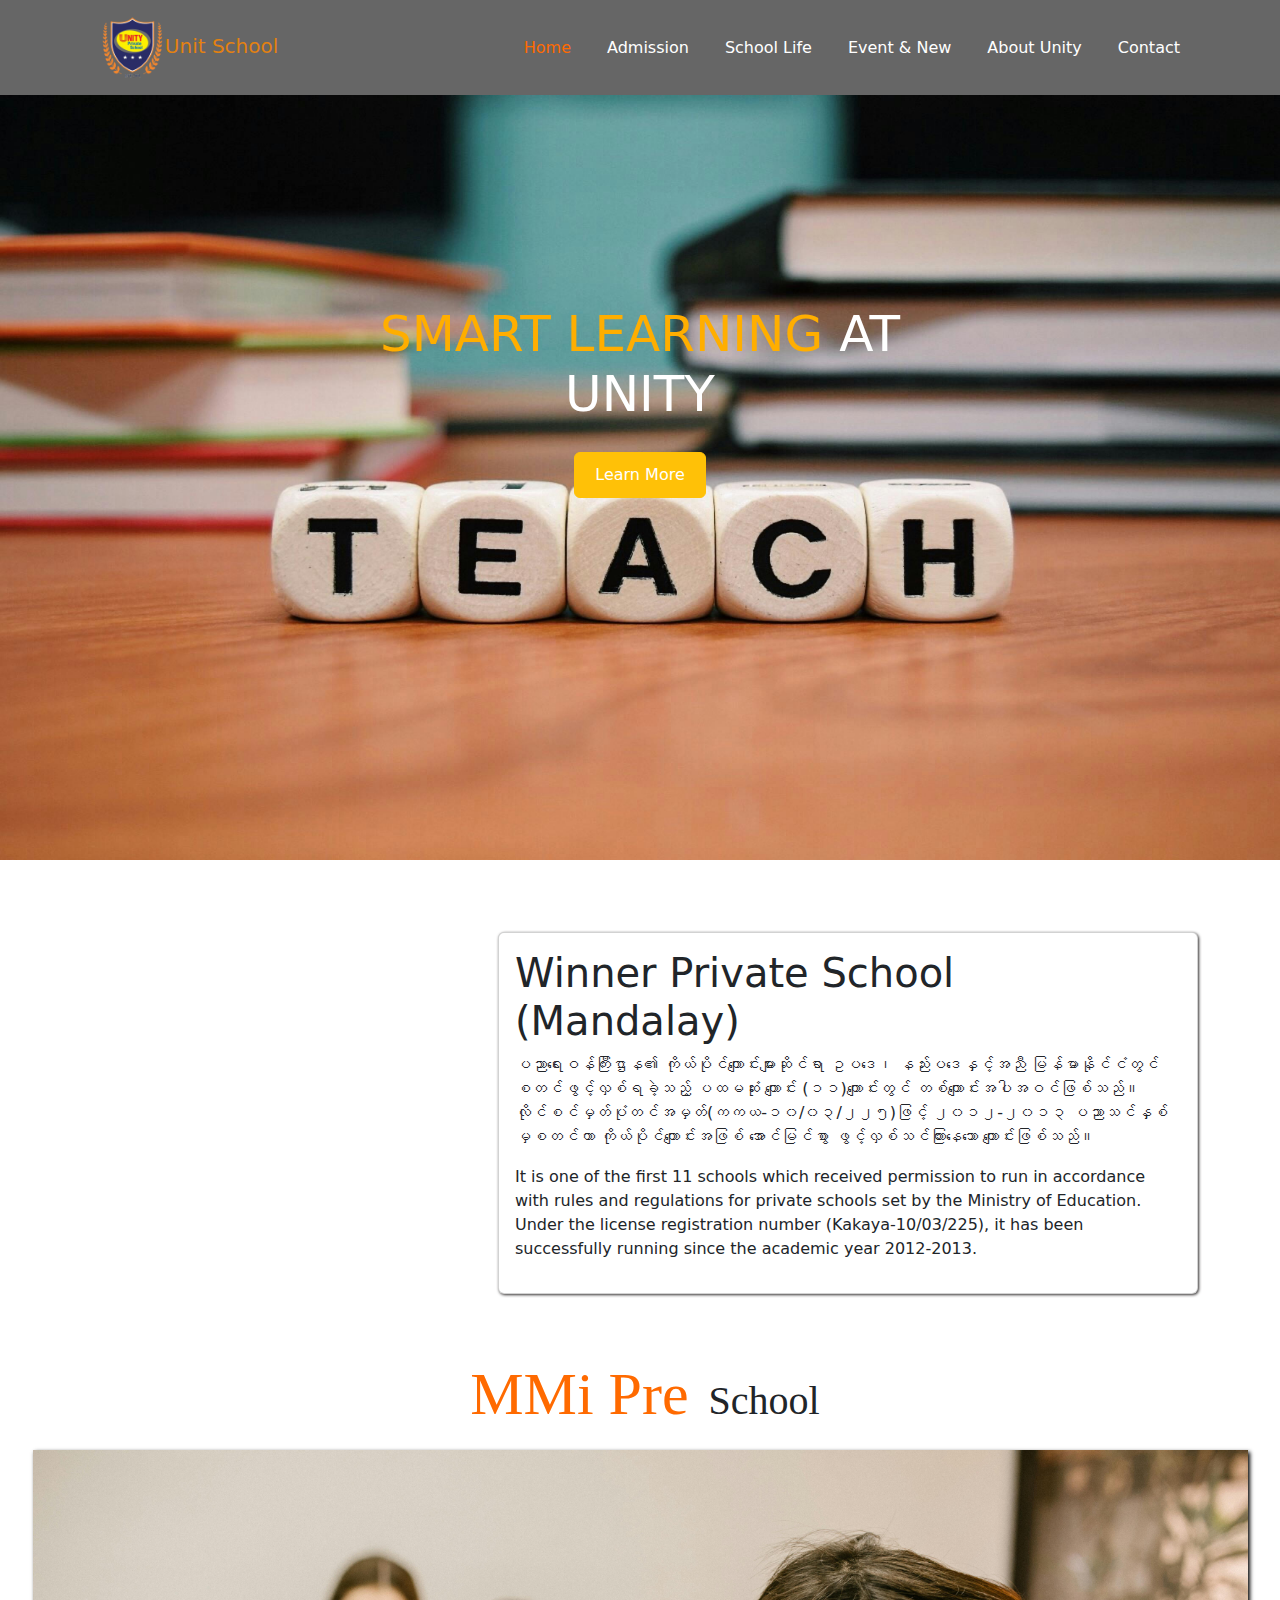
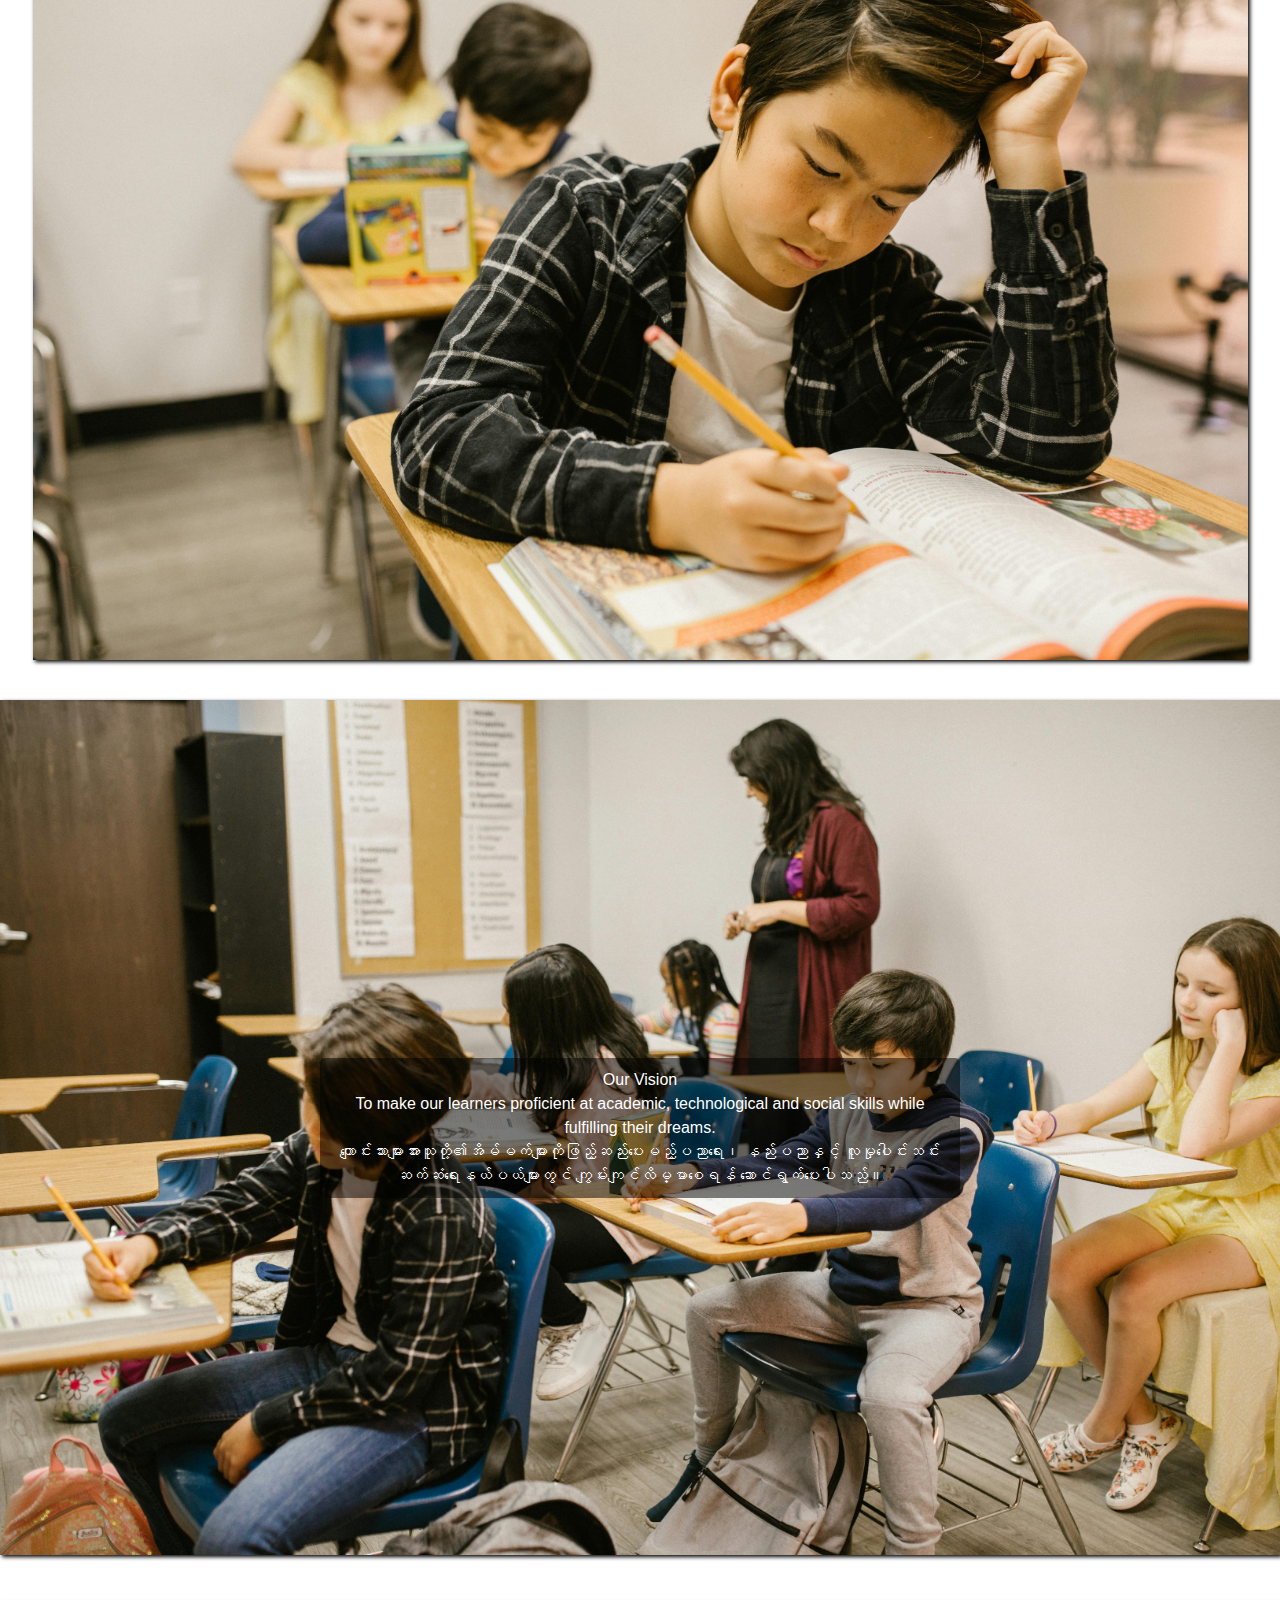
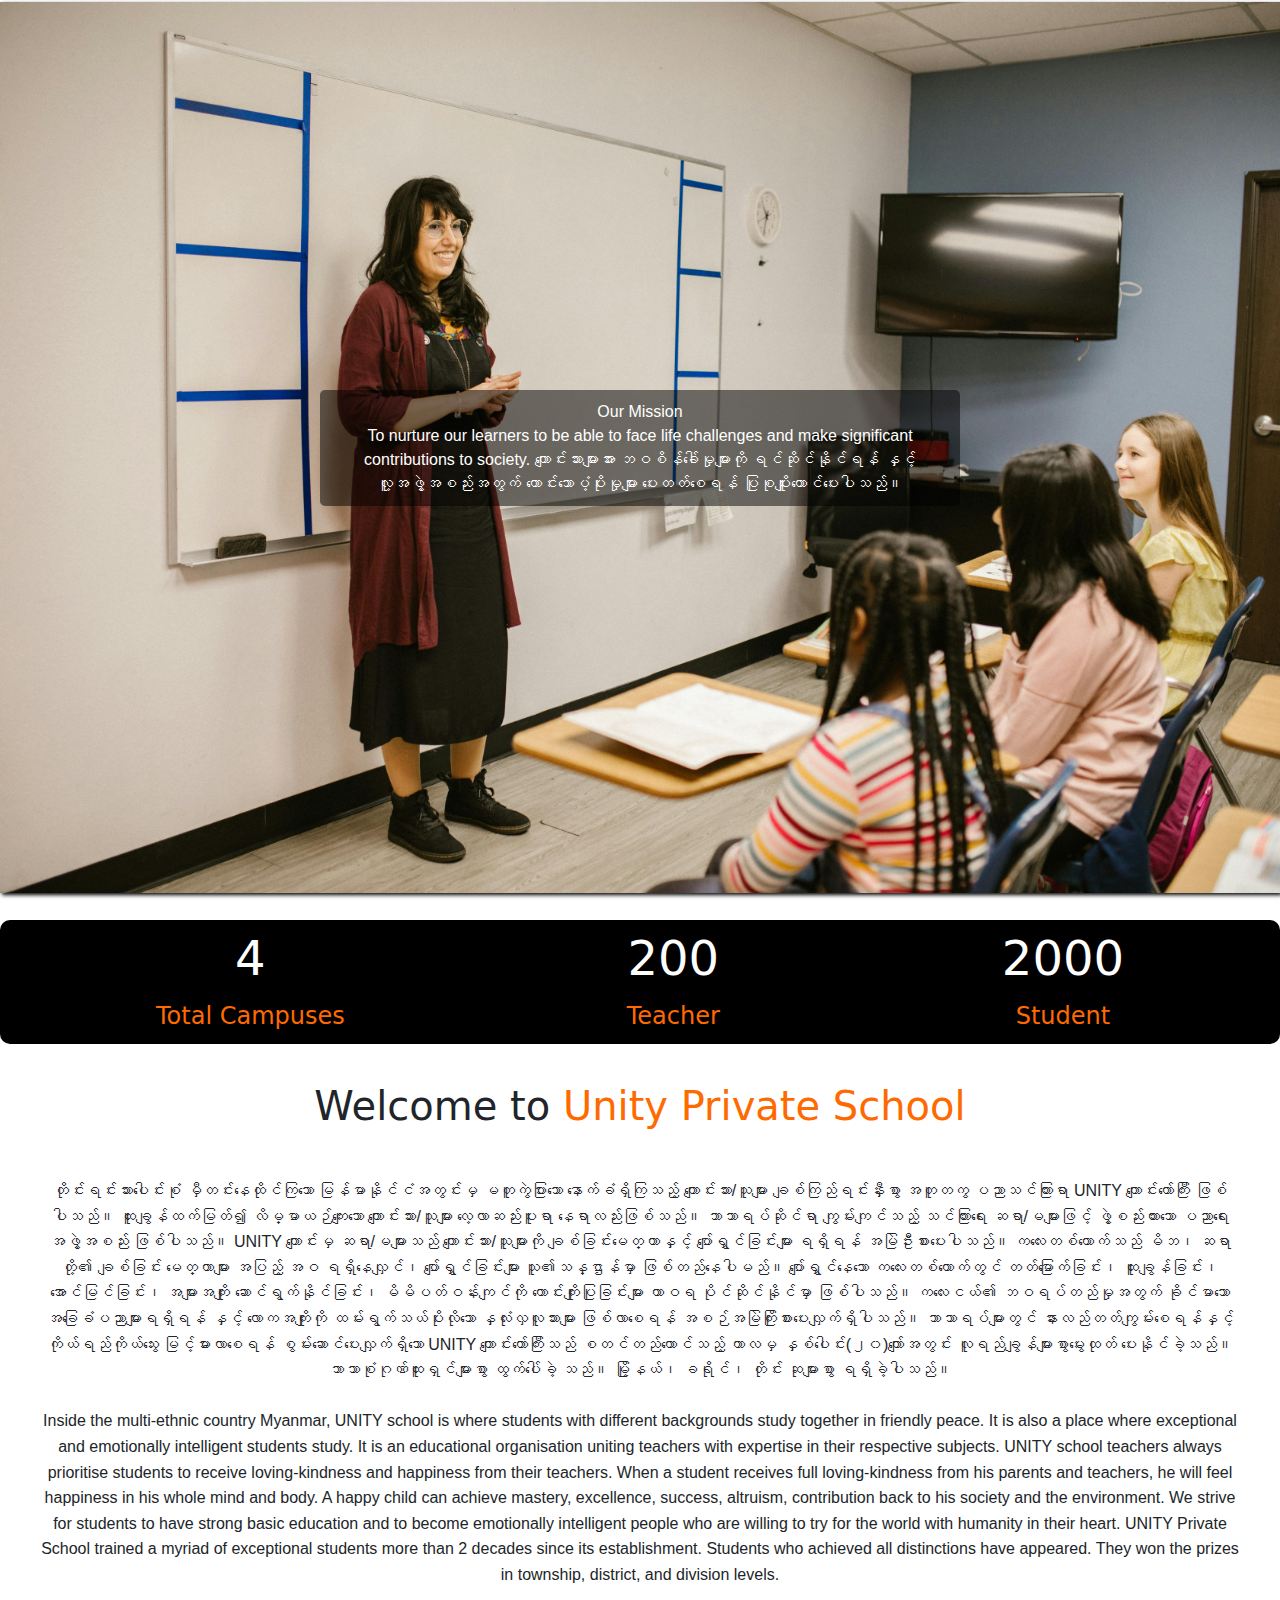
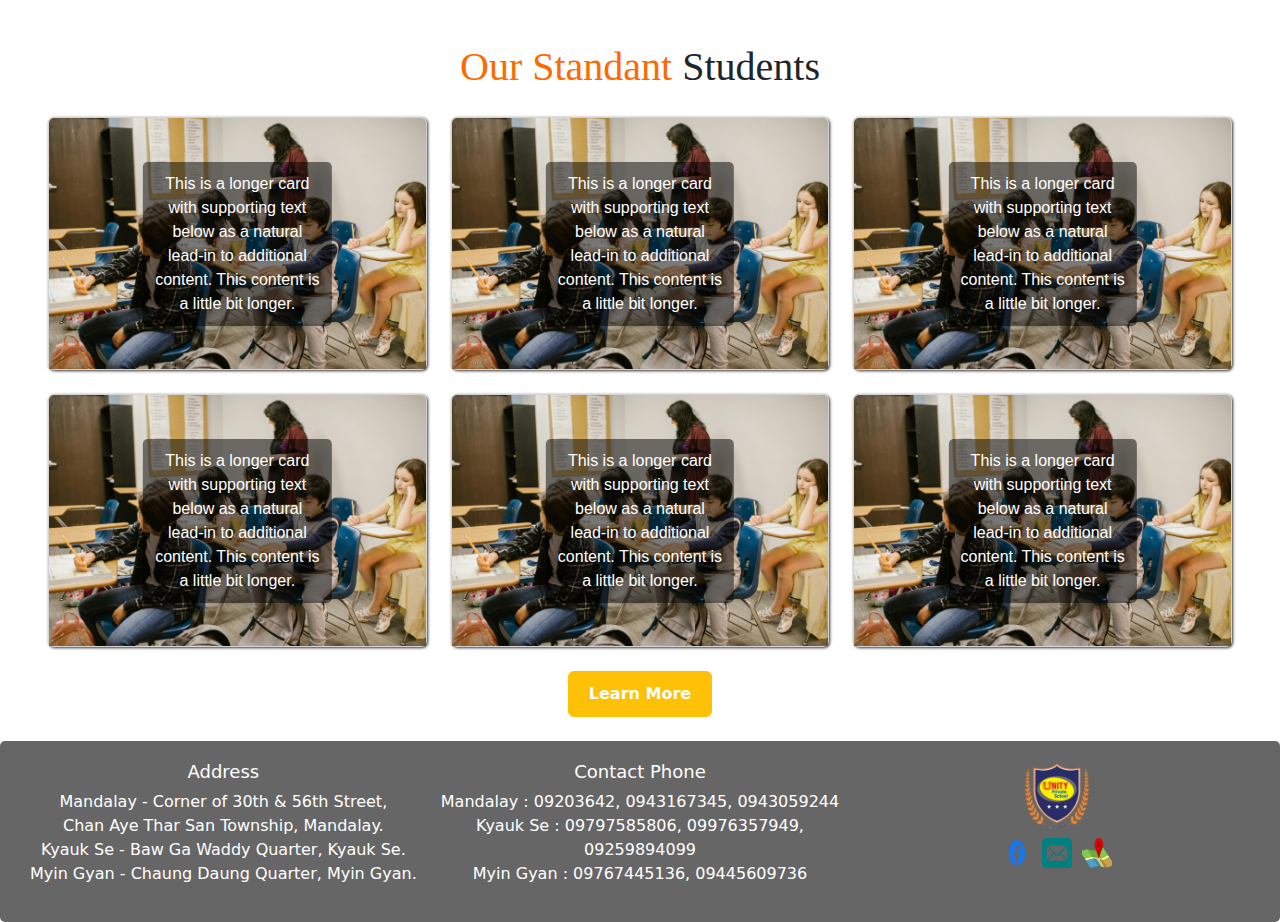
<file: pj/index.html>
<!DOCTYPE html>
<html lang="en">
<head>
 <meta charset="UTF-8">
 <meta name="viewport" content="width=device-width, initial-scale=1.0">
 <title>Document</title>
 <link rel="stylesheet" href="	https://cdn.jsdelivr.net/npm/bootstrap@5.3.3/dist/css/bootstrap.min.css">
 <link rel="stylesheet" href="./css/style.css">
</head>
<body>
 

  <nav class="navbar navbar-expand-lg navbar-light ">

  <div class="container">
    <a class="navbar-brand" href="#"> <img src="./img/Unity-Logo-without-bg.png (1).webp" class="logo"><span style="color: hsla(32, 97%, 49%, 0.877);">Unit School</span></a>
    <button class="navbar-toggler" type="button" data-bs-toggle="collapse" data-bs-target="#navbarNav" aria-controls="navbarNav" aria-expanded="false" aria-label="Toggle navigation">
      <span class="navbar-toggler-icon"></span>
    </button>
    <div class="collapse navbar-collapse" id="navbarNav">
      <ul class="navbar-nav ms-auto  ">
        <li class="nav-item">
          <a class="nav-link "  href="#home" style="color: #ff6a00;">Home</a>
        </li>
        <li class="nav-item">
          <a class="nav-link" href="#admission">Admission</a>
        </li>
        <li class="nav-item">
          <a class="nav-link" href="#school">School Life</a>
        </li>
        <li class="nav-item">
          <a class="nav-link " href="#event" >Event & New</a>
        </li>
        <li class="nav-item">
          <a class="nav-link " href="#event" >About Unity</a>
        </li>
        <li class="nav-item">
          <a class="nav-link " href="#contact" >Contact</a>
        </li>
      </ul>
    </div>
  </div>
</nav>


<section id="home" class="home">
  <div id="carouselExampleSlidesOnly" class="carousel slide" data-bs-ride="carousel">
    <div class="carousel-inner">
      <div class="carousel-item active">
        <img src="./img/pexels-pixabay-301926.jpg" class="d-block w-100 img-fluid" alt="...">

        <div class="carousel-content">
          <h1 style="font-size: 50px;"> <span style="color: rgb(255, 174, 0);">SMART LEARNING</span> AT UNITY</h1>
          <button type="button" class="btn btn-warning">Learn More</button>
        </div>
      </div>
      <div class="carousel-item">
       <img src="./img/pexels-pixabay-301926.jpg" class="d-block w-100 img-fluid" alt="...">

      </div>
      <div class="carousel-item">
        <img src="./img/pexels-pixabay-301926.jpg" class="d-block w-100 img-fluid" alt="...">

      </div>
    </div>
  </div>
</section>

 <section id="section" class="about-section-padding">
  <div class="container">
    <div class="row">
     <h1 class="h1">Our school Campuses</h1>
      <div class="col-lg-4 col-md-12 col-12 mt-4">
       
        <div class="about-img">
         
         <iframe 
  src="https://www.google.com/maps/embed?pb=!1m18!1m12!1m3!1d3153.835434509803!2d144.9537353159049!3d-37.81720974202168!2m3!1f0!2f0!3f0!3m2!1i1024!2i768!4f13.1!3m3!1m2!1s0x6ad642af0f11fd81%3A0xf5775214e0e7631a!2sGoogle!5e0!3m2!1sen!2sus!4v1630564730168!5m2!1sen!2sus" 
  width="100%" 
  height="300" 
  style="border:0;" 
  allowfullscreen="" 
  loading="lazy"></iframe>

        </div>
      </div>
      <div class="col-lg-8 col-md-12 col-12 ps-lg-5 mt-3">
        <div class="card" style="width: 100%;">
          <div class="card-body">
            <h1>Winner Private School (Mandalay)</h1>
            <p class="card-text">
              ပညာရေးဝန်ကြီးဌာန၏ ကိုယ်ပိုင်ကျောင်းများဆိုင်ရာ ဥပဒေ၊ နည်းပဒေနှင့်အညီ မြန်မာနိုင်ငံတွင်စတင်ဖွင့်လှစ်ရခဲ့သည့် ပထမဆုံး ကျောင်း (၁၁)ကျောင်းတွင် တစ်ကျောင်းအပါအဝင်ဖြစ်သည်။လိုင်စင်မှတ်ပုံတင်အမှတ်(ကကယ-၁၀/၀၃/၂၂၅)ဖြင့် ၂၀၁၂-၂၀၁၃ ပညာသင်နှစ်မှစတင်ကာ ကိုယ်ပိုင်ကျောင်းအဖြစ် အောင်မြင်စွာ ဖွင့်လှစ်သင်ကြားနေသော ကျောင်းဖြစ်သည်။
            </p>
            <p>
              It is one of the first 11 schools which received permission to run in accordance with rules and regulations for private schools set by the Ministry of Education. Under the license registration number (Kakaya-10/03/225), it has been successfully running since the academic year 2012-2013.
            </p>
          </div>
        </div>
      </div>
      
    </div>
  </div>
</section>

<section class="mimi">
  <h1 style="text-align: center; font-family: initial; margin-top: 5%;">
    <span style="color: #ff6a00;font-size: 60px;" class="mi-heade">MMi Pre</span> School
  </h1>
  <img src="./img/s.jpg" class="first">
  <div class="image-container">
  <img src="./img/t.jpg" alt="" class="second">
  <p class="image-text">
    Our Vision<br>
    To make our learners proficient at academic, technological and social skills while fulfilling their dreams.<br>
    ကျောင်းသားများအားသူတို့၏အိမ်မက်များကိုဖြည့်ဆည်းပေးမည့်ပညာရေး၊ နည်းပညာနှင့် လူမှုပေါင်းသင်းဆက်ဆံရေးနယ်ပယ်များတွင် ကျွမ်းကျင်လိမ္မာစေရန် ဆောင်ရွက်ပေးပါသည်။
  </p>
</div>

  <div class="image-container">
  <img src="./img/u.jpg" alt="" class="third">
  <p class="image-text">
    Our Mission <br>
To nurture our learners to be able to face life challenges and make significant contributions to society.

ကျောင်းသားများအား ဘဝစိန်ခေါ်မှုများကို ရင်ဆိုင်နိုင်ရန် နှင့် လူ့အဖွဲ့အစည်းအတွက် ကောင်းသောပံ့ပိုးမှုများ ပေးတတ်စေရန်  ပြုစုပျိူးထောင်ပေးပါသည်။
  </p>
</div>
</section>

<div class="containerr">
  <div>
    <h1>4</h1>
    <p>Total Campuses</p>
  </div>
  <div>
    <h1>200</h1>
    <p>Teacher</p>
  </div>
  <div>
    <h1>2000</h1>
    <p>Student</p>
  </div>
</div>

<div class="h22">
  <h1 class="welcome">Welcome to <span style="color: #ff6a00;" >Unity Private School</span> </h1>
  <p class="centered-text">
  တိုင်းရင်းသားပေါင်းစုံ မှီတင်းနေထိုင်ကြသော မြန်မာနိုင်ငံအတွင်းမှ မတူကွဲပြားသော နောက်ခံရှိကြသည့် ကျောင်းသား/သူများ ချစ်ကြည်ရင်းနှီးစွာ အတူတကွ ပညာသင်ကြားရာ UNITY ကျောင်းတော်ကြီး ဖြစ်ပါသည်။ ထူးချွန်ထက်မြတ်၍ လိမ္မာယဉ်ကျေးသော ကျောင်းသား/သူများ လေ့လာဆည်းပူးရာ နေရာလည်းဖြစ်သည်။ ဘာသာရပ်ဆိုင်ရာ ကျွမ်းကျင်သည့် သင်ကြားရေး ဆရာ/မများဖြင့် ဖွဲ့စည်းထားသော ပညာရေးအဖွဲ့အစည်း ဖြစ်ပါသည်။ UNITY ကျောင်းမှ ဆရာ/မများသည် ကျောင်းသား/သူများကို ချစ်ခြင်းမေတ္တာနှင့် ပျော်ရွှင်ခြင်းများ ရရှိရန် အမြဲဦးစားပေးပါသည်။ ကလေးတစ်ယောက်သည် မိဘ၊ ဆရာတို့၏ ချစ်ခြင်း မေတ္တာများ အပြည့် အဝ ရရှိနေလျှင်၊ ပျော်ရွှင်ခြင်းများ သူ၏သန္ဌာန်မှာ ဖြစ်တည်နေပါမည်။ ပျော်ရွှင်နေသော ကလေးတစ်ယောက်တွင် တတ်မြောက်ခြင်း၊ ထူးချွန်ခြင်း၊ အောင်မြင်ခြင်း၊ အများအကျိုး ဆောင်ရွက်နိုင်ခြင်း၊ မိမိပတ်ဝန်းကျင်ကို ကောင်းကျိုးပြုခြင်းများ ထာဝရ ပိုင်ဆိုင်နိုင်မှာ ဖြစ်ပါသည်။ ကလေးငယ်၏ ဘဝရပ်တည်မှုအတွက် ခိုင်မာသော အခြေခံပညာများရရှိရန် နှင့် လောကအကျိုးကို ထမ်းရွက်သယ်ပိုးလိုသော နှလုံးလှလူသားများ ဖြစ်လာစေရန် အစဉ်အမြဲကြိုးစားပေးလျှက်ရှိပါသည်။ ဘာသာရပ်များတွင် နားလည်တတ်ကျွမ်းစေရန်နှင့် ကိုယ်ရည်ကိုယ်သွေး မြင့်မားလာစေရန် စွမ်းဆောင်ပေးလျှက်ရှိသော UNITY ကျောင်းတော်ကြီးသည် စတင်တည်ထောင်သည့် ကာလမှ နှစ်ပေါင်း(၂၀)ကျော်အတွင်း လူရည်ချွန်များစွာမွေးထုတ် ပေးနိုင်ခဲ့သည်။ ဘာသာစုံဂုဏ်ထူးရှင်များစွာ ထွက်ပေါ်ခဲ့ သည်။ မြို့နယ်၊ ခရိုင်၊ တိုင်း ဆုများစွာ ရရှိခဲ့ပါသည်။ <br><br>
  Inside the multi-ethnic country Myanmar, UNITY school is where students with different backgrounds study together in friendly peace. It is also a place where exceptional and emotionally intelligent students study. It is an educational organisation uniting teachers with expertise in their respective subjects. UNITY school teachers always prioritise students to receive loving-kindness and happiness from their teachers. When a student receives full loving-kindness from his parents and teachers, he will feel happiness in his whole mind and body. A happy child can achieve mastery, excellence, success, altruism, contribution back to his society and the environment. We strive for students to have strong basic education and to become emotionally intelligent people who are willing to try for the world with humanity in their heart. UNITY Private School trained a myriad of exceptional students more than 2 decades since its establishment. Students who achieved all distinctions have appeared. They won the prizes in township, district, and division levels.
</p>
</div>

<div>
  <h1 style="text-align: center;margin-bottom: 2%;font-family: initial;"><span style="color: #ff6a00;">Our Standant</span> Students</h1>
</div>
<!-- card -->
<div class="row row-cols-1 row-cols-md-3 g-4 pb-4 px-5">
  <div class="col">
   <div class="card h-60">
      <img src="./img/t.jpg" class="card-img-top" alt="...">
      
        
        <p class="image-text">This is a longer card with supporting text below as a natural lead-in to additional content. This content is a little bit longer.</p>
      
    </div>
  </div>
  <div class="col">
   <div class="card h-60">
      <img src="./img/t.jpg" class="card-img-top" alt="...">
      
        
        <p class="image-text">This is a longer card with supporting text below as a natural lead-in to additional content. This content is a little bit longer.</p>
      
    </div>
  </div>
  <div class="col">
   <div class="card h-60">
      <img src="./img/t.jpg" class="card-img-top" alt="...">
      
        
        <p class="image-text">This is a longer card with supporting text below as a natural lead-in to additional content. This content is a little bit longer.</p>
      
    </div>
  </div>
</div>
<!-- ?]crd -->
<!-- card -->
<div class="row row-cols-1 row-cols-md-3 g-4 pb-4 px-5">
  <div class="col">
    <div class="card h-60">
      <img src="./img/t.jpg" class="card-img-top" alt="...">
      
        
        <p class="image-text">This is a longer card with supporting text below as a natural lead-in to additional content. This content is a little bit longer.</p>
      
    </div>
  </div>
  <div class="col">
   <div class="card h-60">
      <img src="./img/t.jpg" class="card-img-top" alt="...">
      
        
        <p class="image-text">This is a longer card with supporting text below as a natural lead-in to additional content. This content is a little bit longer.</p>
      
    </div>
  </div>
 <div class="col">
   <div class="card h-60">
      <img src="./img/t.jpg" class="card-img-top" alt="...">
      
        
        <p class="image-text">This is a longer card with supporting text below as a natural lead-in to additional content. This content is a little bit longer.</p>
      
    </div>
  </div>
</div>

<div class="d-flex justify-content-center align-items-center">
  <button type="button" class="btn btn-warning mb-4" style="font-weight: 600;">Learn More</button>
</div>
<!-- card -->

<!-- footer -->
<footer class="footer">
  <div class="footer-items">
    <ul class="teach-item">
      <h2>Address</h2>
      Mandalay - Corner of 30th & 56th Street, <br>
      Chan Aye Thar San Township, Mandalay. <br>
      Kyauk Se - Baw Ga Waddy Quarter, Kyauk Se. <br>
      Myin Gyan - Chaung Daung Quarter, Myin Gyan.
    </ul>
    <ul class="school-items">
      <h2>Contact Phone</h2>
      Mandalay : 09203642, 0943167345, 0943059244 <br>
      Kyauk Se : 09797585806, 09976357949, 09259894099 <br>
      Myin Gyan : 09767445136, 09445609736
    </ul>
    <ul class="follow-items">
      <h2>
        <img src="./img/Unity-Logo-without-bg.png (1).webp" alt="" style="width: 70px;">
      </h2>
      <div class="footer-icons">
        <li><a href="#facebook"><img src="./img/download__1_-removebg-preview.png" alt=""></a></li>
        <li><a href="#G-mail"><img src="./img/images-removebg-preview.png" alt=""></a></li>
        <li><a href="#location"><img src="./img/images__1_-removebg-preview.png" alt=""></a></li>
      </div>
    </ul>
  </div>
</footer>
<!-- footer -->

<script src="sc.js"></script>
 <script src="https://cdn.jsdelivr.net/npm/@popperjs/core@2.11.8/dist/umd/popper.min.js" ></script>
<script src="https://cdn.jsdelivr.net/npm/bootstrap@5.3.3/dist/js/bootstrap.min.js" ></script>
</body>
</html>
</file>
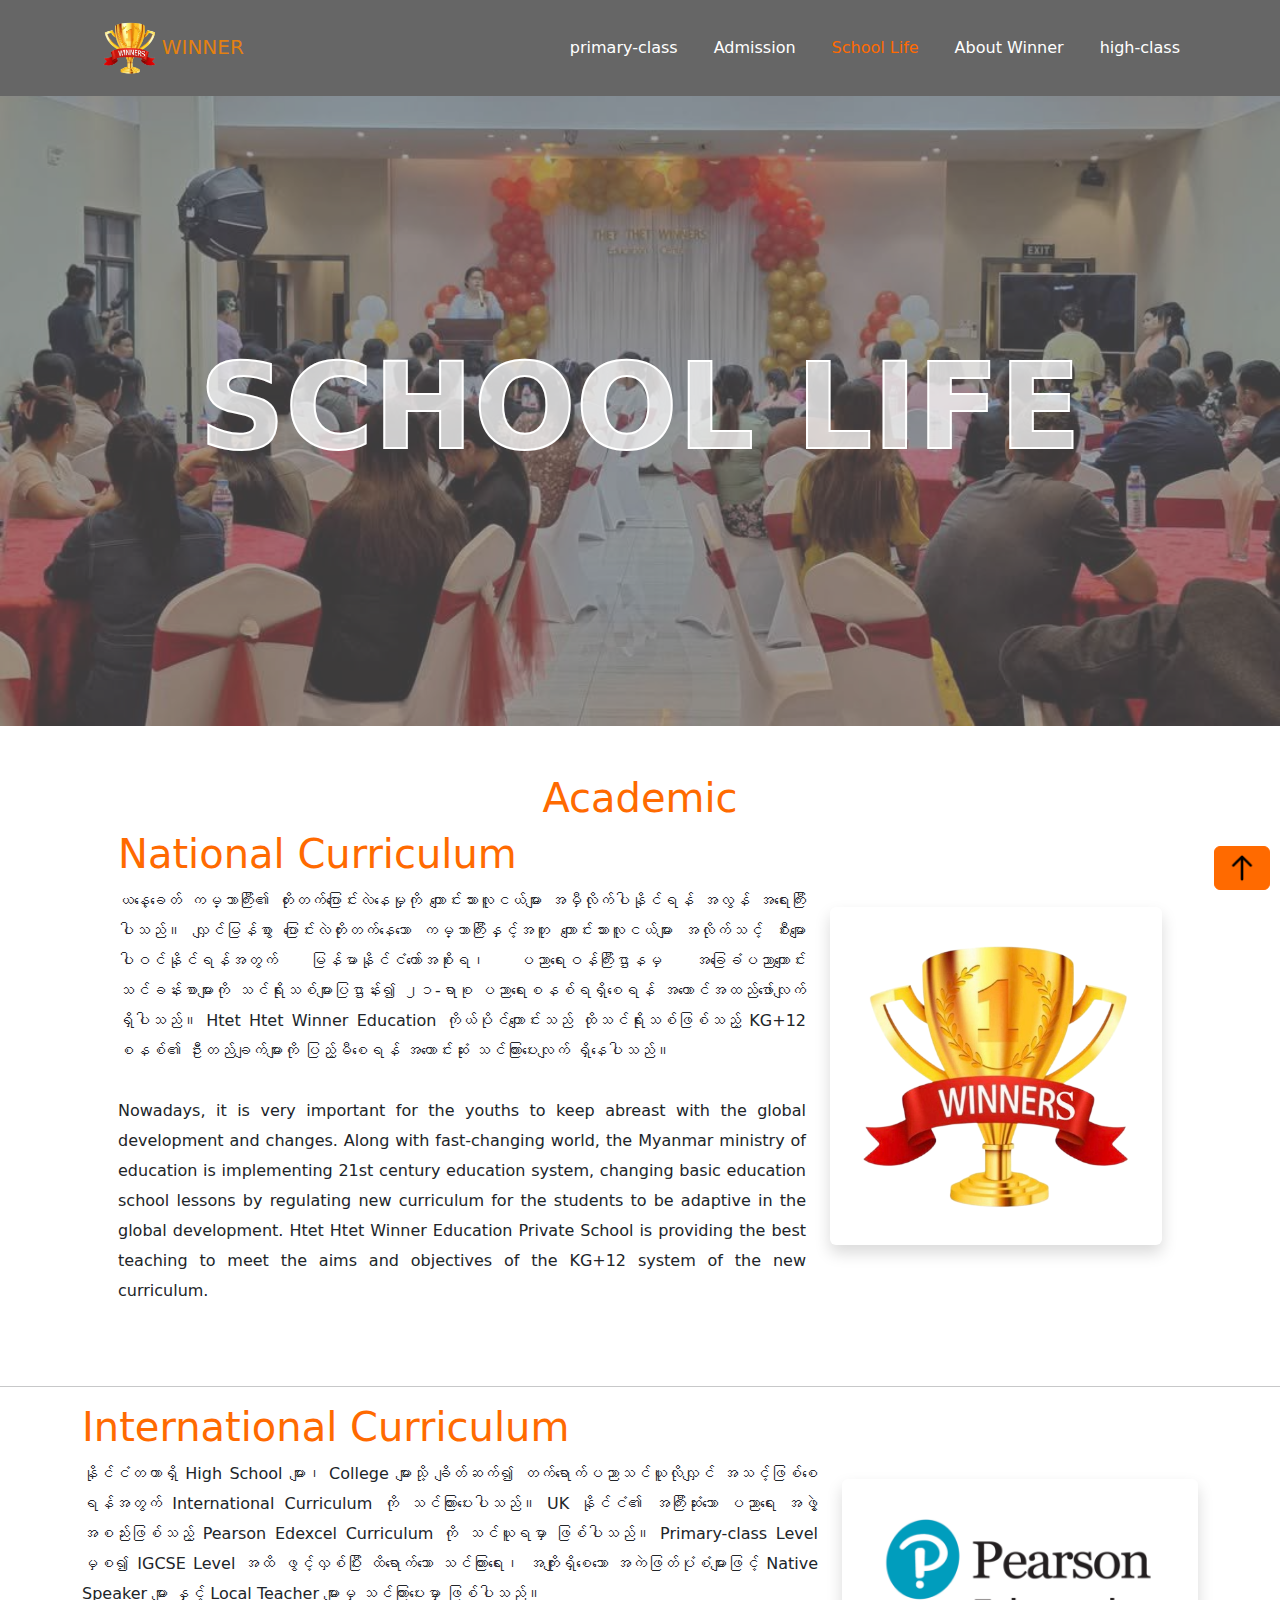
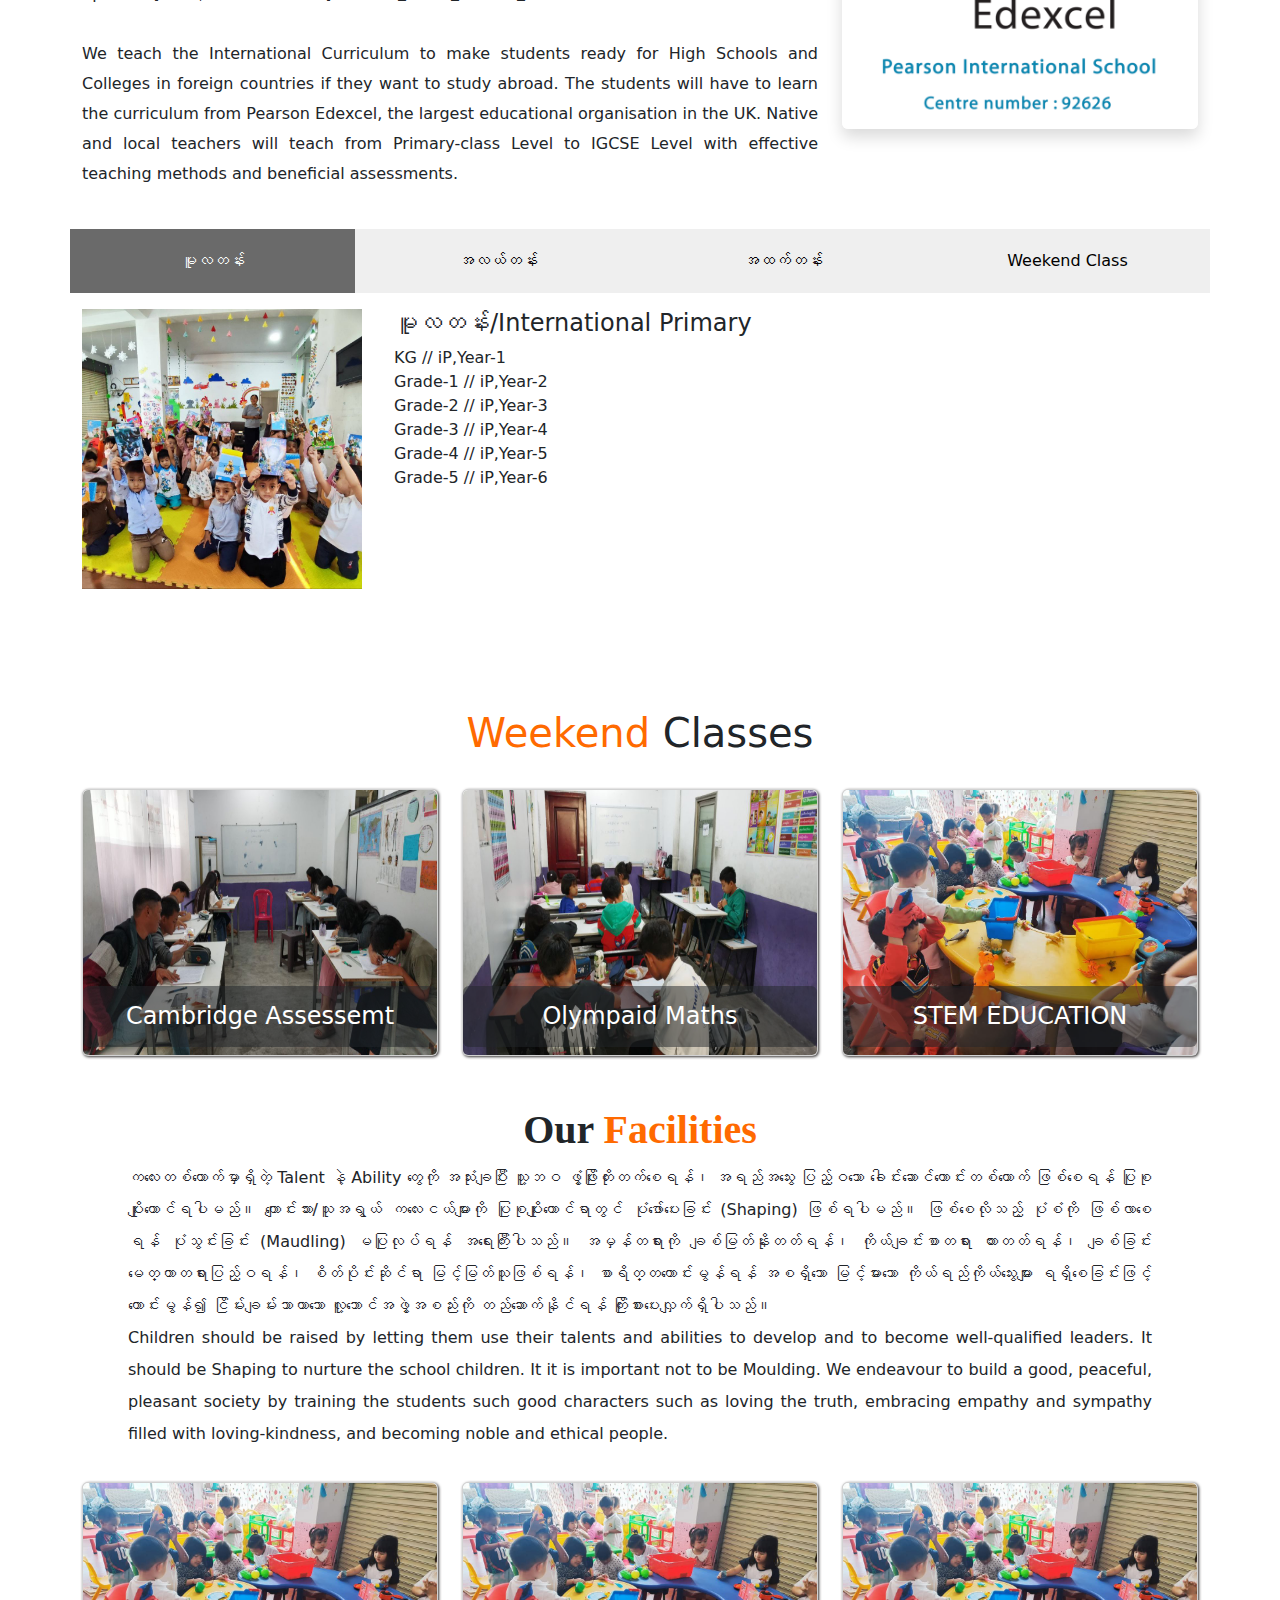
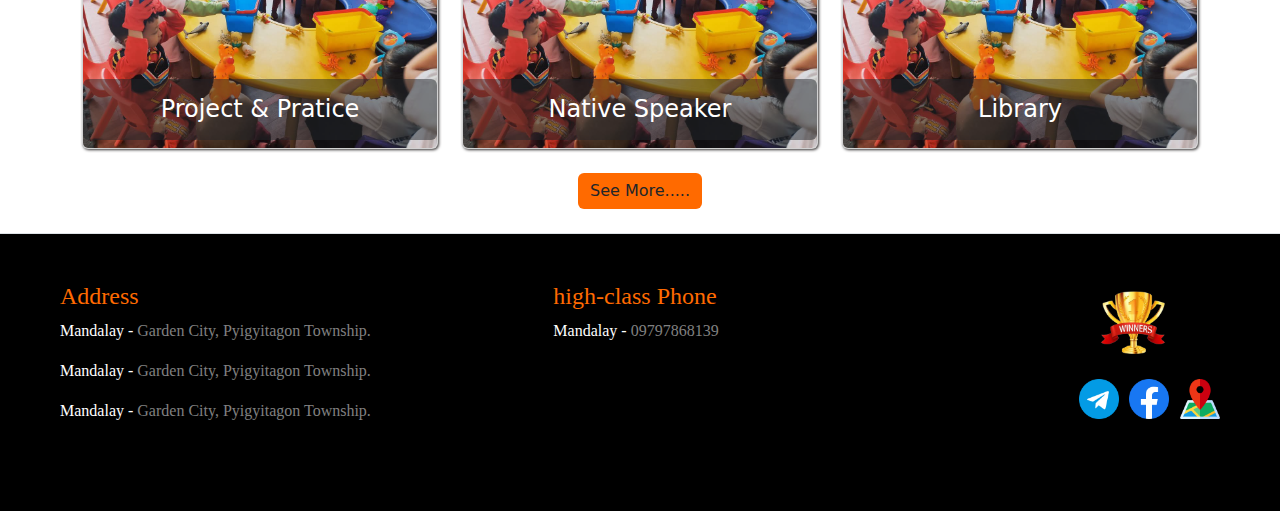
<file: school_life.html>
<!DOCTYPE html>
<html lang="en">
<head>
 <meta charset="UTF-8">
 <meta name="viewport" content="width=device-width, initial-scale=1.0">
 <title>School Life</title>
 <link rel="shortcut icon" href="img/logo.png" type="image/x-icon">
  <link rel="stylesheet" href="css/styles.css">
 <link rel="stylesheet" href="./css/style.css">
</head>
<body>
 <!-- nav -->
<nav class="navbar navbar-expand-lg navbar-light ">
<div class="container">
<a class="navbar-brand" href=""> <img src="./img/logo.png" class="logo"><span style="color: hsla(32, 97%, 49%, 0.877);">WINNER</span></a>
<button class="navbar-toggler" type="button" data-bs-toggle="collapse" data-bs-target="#navbarNav" aria-controls="navbarNav" aria-expanded="false" aria-label="Toggle navigation">
  <span class="navbar-toggler-icon"></span>
</button>
<div class="collapse navbar-collapse" id="navbarNav">
  <ul class="navbar-nav ms-auto  ">
    <li class="nav-item">
      <a class="nav-link "  href="index.html" >primary-class</a>
    </li>
    <li class="nav-item">
      <a class="nav-link" href="./admission.html">Admission</a>
    </li>
    <li class="nav-item">
      <a class="nav-link" href="./school_life.html" style="color: #ff6a00;">School Life</a>
    </li>
    <li class="nav-item">
      <a class="nav-link " href="#about" >About Winner</a>
    </li>
    <li class="nav-item">
      <a class="nav-link " href="./high-class.html" >high-class</a>
    </li>
  </ul>
</div>
</div>
</nav>
<!-- header start -->
 <header class="school-life-header">
   <img src="./img/school_activity(13).jpg" alt="">
   <div class="school-life-titles">
    <h1 class="school">SCHOOL LIFE</h1>
   </div>
 </header>
<!-- header end -->
<!-- Academic section start -->
<section class="academic-page">
    <div class="container p-5">
    <div class="academic-title">
      <h1 class="text-center" style="color: #ff6a00;">Academic</h1>
    </div>
    <div class="row descrition-detail">
    <div class="col-md-8 academic-decrition">
      <h1 style="color: #ff6a00;">National Curriculum</h1>
      <p>
        ယနေ့ခေတ် ကမ္ဘာကြီး၏ တိုးတက်ပြောင်းလဲနေမှုကို ကျောင်းသားလူငယ်များ အမှီလိုက်ပါနိုင်ရန် အလွန် အရေးကြီးပါသည်။ လျှင်မြန်စွာ ပြောင်းလဲတိုးတက်နေသော ကမ္ဘာကြီးနှင့်အတူ ကျောင်းသားလူငယ်များ အလိုက်သင့် စီးမျောပါဝင်နိုင်ရန်အတွက် မြန်မာနိုင်ငံတော်အစိုးရ၊ ပညာရေးဝန်ကြီးဌာနမှ အခြေခံပညာကျောင်း သင်ခန်းစာများကို သင်ရိုးသစ်များပြဌာန်း၍ ၂၁-ရာစု ပညာရေးစနစ်ရရှိစေရန် အကောင်အထည်ဖော်လျက် ရှိပါသည်။ Htet Htet Winner Education ကိုယ်ပိုင်ကျောင်းသည် ထိုသင်ရိုးသစ်ဖြစ်သည့် KG+12 စနစ်၏ ဦးတည်ချက်များကို ပြည့်မီစေရန် အကောင်းဆုံး သင်ကြားပေးလျက် ရှိနေပါသည်။
        <br><br>
        Nowadays, it is very important for the youths to keep abreast with the global development and changes. Along with fast-changing world, the Myanmar ministry of education is implementing 21st century education system, changing basic education school lessons by regulating new curriculum for the students to be adaptive in the global development. Htet Htet Winner Education Private School is providing the best teaching to meet the aims and objectives of the KG+12 system of the new curriculum.
      </p>
    </div>
    <div class="col-md-4 academic-logo">
      <img src="img/logo.png"  class="bg-white shadow rounded w-100" alt="">
    </div>
    </div>
    </div>
</section>
<!-- Academic section end -->
<hr>
<!-- Card Start -->
<section class="academic-page">
    <div class="container">
    <div class="row descrition-detail">
    <div class="col-md-8 academic-decrition">
      <h1 style="color: #ff6a00;">International Curriculum</h1>
      <p>
        နိုင်ငံတကာရှိ High School များ၊ College များသို့ ချိတ်ဆက်၍ တက်ရောက်ပညာသင်ယူလိုလျှင် အသင့်ဖြစ်စေရန်အတွက် International Curriculum ကို သင်ကြားပေးပါသည်။ UK နိုင်ငံ၏ အကြီးဆုံးသော ပညာရေး အဖွဲ့အစည်းဖြစ်သည့် Pearson Edexcel Curriculum ကို သင်ယူရမှာ ဖြစ်ပါသည်။ Primary-class Level မှစ၍ IGCSE Level အထိ ဖွင့်လှစ်ပြီး ထိရောက်သော သင်ကြားရေး၊ အကျိုးရှိစေသော အကဲဖြတ်ပုံစံများဖြင့် Native Speaker များ နှင့် Local Teacher များမှ သင်ကြားပေးမှာ ဖြစ်ပါသည်။
        <br><br>
        We teach the International Curriculum to make students ready for High Schools and Colleges in foreign countries if they want to study abroad. The students will have to learn the curriculum from Pearson Edexcel, the largest educational organisation in the UK. Native and local teachers will teach from Primary-class Level to IGCSE Level with effective teaching methods and beneficial assessments.
      </p>
    </div>
    <div class="col-md-4 admission-card">
      <img src="img/card.png" style="width: 100%;"  class="bg-white shadow rounded" alt="">
    </div>
    </div>
    </div>
</section>
<!-- card end -->
<!-- Nav Tab start -->
 <div class="container mt-4">
    <!-- Nav Tabs -->
    <ul class="row nav nav-tabs" id="myTab" role="tablist">
        <li class="col-md-3">
            <button class="nav-tab-link active" id="primary-class-tab" data-bs-toggle="tab" data-bs-target="#primary-class" type="button" aria-selected="true">မူလတန်း</button>
        </li>
        <li class="col-md-3">
            <button class="nav-tab-link" id="secondary-class-tab" data-bs-toggle="tab" data-bs-target="#secondary-class" type="button" >အလယ်တန်း</button>
        </li>
        <li class="col-md-3">
            <button class="nav-tab-link" id="high-class-tab" data-bs-toggle="tab" data-bs-target="#high-class" type="button">အထက်တန်း</button>
        </li>
        <li class="col-md-3">
            <button class="nav-tab-link" id="weekend-class-tab" data-bs-toggle="tab" data-bs-target="#weekend-class" type="button">Weekend Class</button>
        </li>
    </ul>
    <!-- Tab Content -->
    <div class="tab-content mt-3" id="myTabContent">
        <div class="tab-pane fade show active" id="primary-class"aria-labelledby="primary-class-tab">
            <div class="tab-card d-flex">
              <div class="tab-image">
              <img src="./img/school_activity(1).jpg" alt="">
            </div>
            <div class="tab-decrtion">
              <ul>
                <h4>မူလတန်း/International Primary</h4>
                <li>KG // iP,Year-1</li>
                <li>Grade-1 // iP,Year-2</li>
                <li>Grade-2 // iP,Year-3</li>
                <li>Grade-3 // iP,Year-4</li>
                <li>Grade-4 // iP,Year-5</li>
                <li>Grade-5 // iP,Year-6</li>
              </ul>
            </div>
            </div>
        </div>
         <div class="tab-pane fade" id="secondary-class"aria-labelledby="secondary-class-tab">
             <div class="tab-card d-flex">
                <div class="tab-image">
                <img src="./img/school_activity(14).jpg" alt="">
              </div>
              <div class="tab-decrtion">
                <ul>
                  <h4>အလယ်တန်း/International</h4>
                  <li>Lower Secondary
                  <li>Grade-6 // iLs,Year-7</li>
                  <li>Grade-7 // iLs,Year-8</li>
                  <li>Grade-8 // iLs,Year-9</li>
                  <li>Grade-9 // Pre IG,Year-10</li>
                </ul>
              </div>
            </div>
        </div>
        <div class="tab-pane fade" id="high-class"aria-labelledby="high-class-tab">
             <div class="tab-card d-flex">
                <div class="tab-image">
                <img src="./img/school_activity(12).jpg" alt="">
              </div>
              <div class="tab-decrtion">
                <ul>
                  <h4>အထက်တန်း/International GCSE</h4>
                  <li>Grade-10 // IGCSE,Year-11</li>
                  <li>Grade-11 // IGCSE,Year-12</li>
                  <li>Grade-12 // ~ ~ ~ ~ ~ ~ ~ ~ ~</li>
                </ul>
              </div>
            </div>
        </div>
        <div class="tab-pane fade" id="weekend-class"aria-labelledby="weekend-class-tab">
             <div class="tab-card d-flex">
              <div class="tab-image">
              <img src="./img/school_activity(11).jpg" alt="">
              </div>
              <div class="tab-decrtion">
                <ul>
                  <h4>Weekend Classes</h4>
                  <li>အပတ်စဉ် စနေ နှင့် တနင်္ဂနွေနေ့ များတွင်</li>
                  <li>• Cambridge Assessment</li>
                  <li>• Olympaid Maths</li>
                  <li>• STEM Education</li>
                  <li>အတန်းများကို ဖွင့်လှစ်ထားပါသည်။</li>
                  <li>အသက်အရွယ်ပေါ်မူတည်၍</li>
                  <li>Level ကို ရွေးချယ်တက်ရောက်ရပါမည်။</li>
                </ul>
              </div>
            </div>
        </div>
    </div>
</div>
<!-- Nav Tab End -->
<!-- weekend class start -->
<section class="container weekend-class-page">
    <h1 class="text-center"><span style="color: #ff6a00;">Weekend</span> Classes</h1>
    <div class="row row-cols-1 row-cols-md-3 g-4 pt-4">
  <div class="col">
  <div class="card h-100 position-relative">
    <img src="./img/school_activity(12).jpg" class="card-img-top  h-100" alt="...">
    <h4 class="card-title position-absolute bottom-0 start-50 translate-middle-x text-white bg-dark text-center bg-opacity-50 py-3 rounded w-100 h-40">
      Cambridge Assessemt
    </h4>
    
  </div>
</div>
  <div class="col">
  <div class="card h-100 position-relative">
    <img src="./img/school_activity(14).jpg" class="card-img-top  h-100" alt="...">
    <h4 class="card-title position-absolute bottom-0 start-50 translate-middle-x text-white bg-dark text-center bg-opacity-50 py-3 rounded w-100 h-40">
      Olympaid Maths
    </h4>
    
  </div>
</div>
  <div class="col">
  <div class="card h-100 position-relative">
    <img src="./img/school_activity(8).jpg" class="card-img-top  h-100" alt="...">
    <h4 class="card-title position-absolute bottom-0 start-50 translate-middle-x text-white bg-dark text-center bg-opacity-50 py-3 rounded w-100 h-40">
      STEM EDUCATION
    </h4>
    
  </div>
</div>

</section>
<!-- weekend class end -->
<div class="faci-container">
  <h1>Our <span style="color: #ff6a00;">Facilities</span></h1>
  <p>ကလေးတစ်ယောက်မှာရှိတဲ့ Talent နဲ့ Ability တွေကို အသုံးချပြီး သူ့ဘဝ ဖွံ့ဖြိုးတိုးတက်စေရန်၊ အရည်အသွေး ပြည့်ဝသော ခေါင်းဆောင်ကောင်းတစ်ယောက် ဖြစ်စေရန် ပြုစုပျိုးထောင်ရပါမည်။ ကျောင်းသား/သူအရွယ် ကလေးငယ်များကို ပြုစုပျိုးထောင်ရာတွင် ပုံဖော်ပေးခြင်း (Shaping) ဖြစ်ရပါမည်။ ဖြစ်စေလိုသည့် ပုံစံကို ဖြစ်လာစေရန် ပုံသွင်းခြင်း (Maudling) မပြုလုပ်ရန် အရေးကြီးပါသည်။ အမှန်တရားကို ချစ်မြတ်နိုးတတ်ရန်၊ ကိုယ်ချင်းစာတရား ထားတတ်ရန်၊ ချစ်ခြင်းမေတ္တာတရားပြည့်ဝရန်၊ စိတ်ပိုင်းဆိုင်ရာ မြင့်မြတ်သူဖြစ်ရန်၊ စာရိတ္တကောင်းမွန်ရန် အစရှိသော မြင့်မားသော ကိုယ်ရည်ကိုယ်သွေးများ ရရှိစေခြင်းဖြင့် ကောင်းမွန်၍ ငြိမ်းချမ်းသာယာသော လူ့ဘောင်အဖွဲ့အစည်းကို တည်ဆောက်နိုင်ရန် ကြိုးစားပေးလျှက်ရှိပါသည်။ <br>

Children should be raised by letting them use their talents and abilities to develop and to become well-qualified leaders. It should be Shaping to nurture the school children. It it is important not to be Moulding. We endeavour to build a good, peaceful, pleasant society by training the students such good characters such as loving the truth, embracing empathy and sympathy filled with loving-kindness, and becoming noble and ethical people.</p>
</div>

 <div class="container">
     
    <div class="row school-sports align-items-center mt-3">
      
     <div class="col-md-4 mt-3">
  <div class="card h-100 position-relative">
    <img src="./img/school_activity(8).jpg" class="card-img-top  h-100" alt="...">
    <h4 class="card-title position-absolute bottom-0 start-50 translate-middle-x text-white bg-dark text-center bg-opacity-50 py-3 rounded w-100 h-40">
      Project & Pratice
    </h4>
    
  </div>
</div>
       <div class="col-md-4 mt-3">
  <div class="card h-100 position-relative">
    <img src="./img/school_activity(8).jpg" class="card-img-top  h-100" alt="...">
    <h4 class="card-title position-absolute bottom-0 start-50 translate-middle-x text-white bg-dark text-center bg-opacity-50 py-3 rounded w-100 h-40">
     Native Speaker
    </h4>
    
  </div>
</div>
       <div class="col-md-4 mt-3">
  <div class="card h-100 position-relative">
    <img src="./img/school_activity(8).jpg" class="card-img-top  h-100" alt="...">
    <h4 class="card-title position-absolute bottom-0 start-50 translate-middle-x text-white bg-dark text-center bg-opacity-50 py-3 rounded w-100 h-40">
      Library
    </h4>
    
  </div>
</div>
      <div class="accordion-item mt-2">
        <div id="sport" class="accordion-collapse collapse" data-bs-parent="#accordionExample">
          <div class="row accordion-body">
            <div class="col-md-4 mt-3">
  <div class="card h-100 position-relative">
    <img src="./img/school_activity(8).jpg" class="card-img-top  h-100" alt="...">
    <h4 class="card-title position-absolute bottom-0 start-50 translate-middle-x text-white bg-dark text-center bg-opacity-50 py-3 rounded w-100 h-40">
      Sport & Phycial
    </h4>
    
  </div>
</div>
            <div class="col-md-4 mt-3">
  <div class="card h-100 position-relative">
    <img src="./img/school_activity(8).jpg" class="card-img-top  h-100" alt="...">
    <h4 class="card-title position-absolute bottom-0 start-50 translate-middle-x text-white bg-dark text-center bg-opacity-50 py-3 rounded w-100 h-40">
     Musci Art
    </h4>
    
  </div>
</div>
             <div class="col-md-4 mt-3">
  <div class="card h-100 position-relative">
    <img src="./img/school_activity(8).jpg" class="card-img-top  h-100" alt="...">
    <h4 class="card-title position-absolute bottom-0 start-50 translate-middle-x text-white bg-dark text-center bg-opacity-50 py-3 rounded w-100 h-40">
     ICT & Computing
    </h4>
    
  </div>
</div>
          </div>
        </div>
       <h2 class="accordion-header fs-3 mt-0 text-center d-flex justify-content-center mt-3">
  <a type="button" class="btn btn-danger border-0 collapsed text-decoration-none text-dark text-center" 
     data-bs-toggle="collapse" data-bs-target="#sport" aria-expanded="false" aria-controls="sport">
    See More.....
  </a>
</h2>

      </div> 
    
    </div>
  </div>


<!-- footer -->
<div class="container-fluid pt-4">
  <footer class="row p-5 border-top  justify-content-around d-flex mb-0">
    <div class="col mb-4">
      <h5>Address</h5>
      <p>Mandalay - <span class="text-gray">Garden City, Pyigyitagon Township.</span></p>
      <p>Mandalay - <span class="text-gray">Garden City, Pyigyitagon Township.</span></p>
      <p>Mandalay - <span class="text-gray">Garden City, Pyigyitagon Township.</span></p>
    </div>
    <div class="col mb-4">
      <h5>high-class Phone</h5>
      <p>Mandalay - <span class="text-gray">09797868139</span></p>
    </div>
    <div class="col col-md-2 mb-4 text-center">
      <div class="footer-logo">
        <img src="img/logo.png" alt="">
      </div>
      <ul class="footer-icons d-flex justify-content-between align-items-center mt-3">
        <li><a href="https://t.me/chifuyu2007" target="_blank"><img src="img/telegram.png" alt=""></a></li>
        <li><a href="https://www.facebook.com" target="_blank"><img src="img/facebook.png" alt=""></a></li> 
        <li><a href="https://maps.app.goo.gl/uBDC5z81isLTw2B79" target="_blank"><img src="img/map.png" alt=""></a></li> 
      </ul>
    </div>
  </footer>
</div>
<!-- footer -->
 <!-- Top buttom -->
<div class="top-position fixed-bottom">
<a href="#top" class="btn btn-danger"><img src="img/top.png" alt=""></a>
</div>
<script src="js/script.js"></script>
<script src="js/script_1.js"></script>
</body>
</html>
</file>
<file: pj/css/style.css>
* {
    margin: 0;
    padding: 0;
    
}

.logo {
    width: 65px;
    color: hsla(32, 97%, 49%, 0.877);
    margin-left: 10%;
    
}

.navbar {
    background-color: #666;
    display: flex;
     
    align-items: right; 
    padding: 10px 0px; 
}


.nav-links {
    display: flex; 
    list-style: none; 
   
}

.nav-link {
   
    color: white;
    text-decoration: none;
    margin: 10px;
    letter-spacing: normal;
    transition: all 0.5s ease-in-out;
}

.nav-link:hover {
    color: #ff6a00;
    letter-spacing: 2px;
    text-transform: uppercase;
    font-weight: 600;
}
.carousel-item {
  position: relative;
  background: linear-gradient(rgba(0,0,0,.6),rgba(0,0,0,.6));
}
.d-block{
    height: 85vh;
}
.carousel-content {
  position: absolute;
 
  top: 40%; /* Vertically center */
  left: 50%; /* Horizontally center */
  transform: translate(-50%, -50%); /* Adjust to perfectly center */
  text-align: center; /* Center text inside the container */
  color: white; /* Text color */
}

.carousel-content h1 {
  font-size: 50px;
}
.btn{
    color: white;
    font-weight: 500;
    padding: 10px 20px;
}
.carousel-content button {
  margin-top: 20px; /* Add space between the heading and the button */
}
.head{
   text-align: center;
   margin-top: 15px;
    
}
.b{
    box-shadow: 1px 1px 2px black;
}
.card{
    box-shadow: 1px 1px 3px rgb(53, 50, 50);
}
.h1{
 text-decoration: none;
 color: #fff;
 font-weight: 500;
}
.h1::after{
 content: '';
 height: 2px;
 width: 0;
 background-color: rgb(71, 152, 227);
 position: absolute;
 left: 0;
 bottom:-8px;
 transition: 0.5s;
}
.h1:hover::after{
 width: 100%;
}
.mi-heade {
   
    color: white;
    text-decoration: none;
    margin: 10px;
    letter-spacing: normal;
    transition: all 0.5s ease-in-out;
}

.mi-heade:hover {
    color: #ff6a00;
    letter-spacing: 2px;
    text-transform: uppercase;
    font-weight: 600;
}
.mimi {
    text-align: center; /* Centers the content inside the section */
  }

  .first {
    max-width: 100%; /* Ensures the image is medium-sized */
    height: 90vh; /* Maintains the aspect ratio */
    display: block; /* Centers the image horizontally */
    margin: 20px auto;
    box-shadow: 2px 2px 4px black;
    transition: transform 0.3s ease, box-shadow 0.3s ease, filter 0.3s ease; /* Smooth transitions for hover effects */
}

.first:hover {
    transform: scale(1.05); /* Slight zoom effect */
    box-shadow: 4px 4px 8px black; /* Enhanced shadow */
    filter: brightness(1.15); /* Lightens the image slightly */
}

  
  .second {
    max-width: 100%; /* Ensures the image fits its container */
    height: 95vh; /* Maintains the aspect ratio */
    display: block; /* Centers the image horizontally */
    margin: 20px auto;
    box-shadow: 2px 2px 4px black;
    transition: transform 0.3s ease, box-shadow 0.3s ease, filter 0.3s ease; /* Smooth hover transitions */
}

.second:hover {
    transform: scale(1.05); /* Slight zoom effect */
    box-shadow: 4px 4px 10px black; /* More pronounced shadow */
    filter: brightness(1.1); /* Lightens the image slightly */
}

  
  .third {
    max-width: 100%; /* Ensures the image is medium-sized */
    height: 99vh; /* Maintains the aspect ratio */
    display: block; /* Centers the image horizontally */
    margin: 20px auto;
    box-shadow: 2px 2px 4px black;
    transition: transform 0.3s ease, box-shadow 0.3s ease, filter 0.3s ease; /* Smooth transition for hover effects */
}

.third:hover {
    transform: scale(1.05); /* Slight zoom effect */
    box-shadow: 4px 4px 8px black; /* Enhanced shadow */
    filter: brightness(1.2); /* Slightly increases brightness */
}

  .image-container {
    position: relative;
    display: inline-block;
    text-align: center; /* Optional, to center-align text within the image */
  }
  .image-text {
    position: absolute;
    top: 50%; /* Adjust vertical position */
    left: 50%; /* Adjust horizontal position */
    transform: translate(-50%, -50%); /* Center the text */
    color: white; /* Text color for visibility */
    background-color: rgba(0, 0, 0, 0.5); /* Optional: semi-transparent background */
    padding: 10px;
    border-radius: 5px; /* Optional: rounded corners for text background */
    font-family: Arial, sans-serif; /* Choose a readable font */
    text-align: center;
  }
  .containerr {
  display: flex; /* Use flexbox for layout */
  justify-content: space-around; /* Distribute space evenly between items */
  align-items: center; /* Vertically align items */
  background: black; /* Light background color */
  padding: 10px 15px; /* Add some spacing inside the container */
   border-radius: 10px;/* Rounded corners */
  box-shadow: 2 2px 4px rgba(0, 0, 0, 0.2); /* Subtle shadow for a lifted effect */
}

.containerr > div {
  text-align: center; /* Center-align text inside each section */
}

.containerr h1 {
  margin: 0; /* Remove default margins for a clean look */
  font-size: 3rem; /* Set a larger font size for the headings */
  color: #fff; /* Dark color for contrast */
}

.containerr p {
  margin: 10px 0 0; /* Add space above the paragraph */
  font-size: 1.5rem; /* Standard font size for text */
  color: #ff6a00; /* Lighter color for secondary text */
}
.welcome{
  text-align: center;
  margin-top: 3%;
}
.centered-text {
  display: flex;
  text-align: center; /* Center text horizontally */
   /* Enable flexbox */
   
  align-items: center; /* Center content vertically */
   /* Make the parent container span the full viewport height */
  /* Remove default margin */
  padding: 40px; /* Add some padding for readability */
  box-sizing: border-box; /* Include padding in height and width calculations */
  font-family: Arial, sans-serif; /* Use a clean font */
  line-height: 1.6; /* Adjust line spacing for readability */
}
/* Center horizontally */
.button-container {
  display: flex;
  justify-content: center; /* Centers horizontally */
  margin: 20px 0; /* Optional spacing */
}

/* Center horizontally and vertically */




.footer {
  background-color: #666;
  padding: 20px;
  text-align: center;
  color: #fff;
  border-radius: 5px;
  width: 100%;
}

.footer-items {
  display: flex;
  flex-wrap: wrap;
  justify-content: space-between;
  gap: 10px;
}

.footer-items ul {
  list-style: none;
  padding: 0;
  flex: 1;
  min-width: 200px;
}

.footer-icons {
  display: flex;
  justify-content: center;
  gap: 10px;
}

.footer-icons img {
  width: 30px;
  height: 30px;
}

h2 {
  font-size: 18px;
  margin-bottom: 7px;
}

@media (max-width: 768px) {
  .footer-items {
    flex-direction: column;
    align-items: center;
  }

  .footer-icons {
    gap: 15px;
  }

  h2 {
    font-size: 16px;
  }
}

@media (max-width: 480px) {
  .footer-icons img {
    width: 25px;
    height: 25px;
  }

  h2 {
    font-size: 14px;
  }
}





@media (max-width: 688px) {
  .menu-icon {
    display: block;
  }
}
</file>
<file: css/style.css>
* {
    margin: 0;
    padding: 0;
    box-sizing: border-box;
}
ul,li{
  list-style: none;
}
a{
  text-decoration: none;
}
.logo {
    width: 65px;
    color: hsla(32, 97%, 49%, 0.877);
    margin-left: 10%;
    
}

.navbar {
    background-color: #666;
    display: flex;
     
    align-items: right; 
    padding: 10px 0px; 
}


.nav-links {
    display: flex; 
    list-style: none; 
   
}

.nav-link {
   
    color: white;
    text-decoration: none;
    margin: 10px;
    letter-spacing: normal;
    transition: all 0.5s ease-in-out;
}

.nav-link:hover {
    color: #ff6a00;
    letter-spacing: 2px;
    text-transform: uppercase;
    font-weight: 600;
}
.school-video video{
  width: 100%;
  height: 80vh;
  object-fit: cover;
}
  
.head{
   text-align: center;
   margin-top: 15px;
}
.b{
    box-shadow: 1px 1px 2px black;
}
.card{
    box-shadow: 1px 1px 3px rgb(53, 50, 50);
}
.h1{
 text-decoration: none;
 color: #fff;
 font-weight: 500;
}
.h1::after{
 content: '';
 height: 2px;
 width: 0;
 background-color: rgb(71, 152, 227);
 position: absolute;
 left: 0;
 bottom:-8px;
 transition: 0.5s;
}
.h1:hover::after{
 width: 100%;
}
.main-header{
  margin: 0 auto;
}
.background-header{
  width: 100%;
  height: 100%;
  overflow: hidden;
  position: relative;
}
.background-header video{
  max-width: 100%;
  width: 100%;
  height: 86vh;
  object-fit: cover;
  filter: grayscale(10%);
  padding: 0;
  margin: 0 auto;
}

@media (max-width:768px) {
  .background-header video {
    height: 60vh;
  }
  .video-titles{
    align-items: center;
  }
  .titles-items{
    text-align: center;
    margin-bottom: 350px;
  }
  .titles-items a{
   font-size: 10px;
  }
}
.video-titles{
  width: 100%;
  height: 100vh;
  top: 0;
  left: 0;
  position: absolute;
  display: flex;
  justify-content:center;
  flex-direction: column;
  opacity: 1;
  background-color: #ffffff3a;
}.school-activity-photos .col-md-4 img ,
.school-sports .col-md-4 img,
.school-travels .col-md-4 img,
.school-christmas .col-md-4 img,
.school-donation .col-md-4 img,
.school-Taekwondo .col-md-4 img
{
    width: 100%;
    height: 40vh;
    object-fit: cover;
}
.titles-items{
  padding: 30px;
  
}
.titles-items h1{
  font-family: initial;
  color: #fff;
  font-weight: bold;
  font-size: 50px;
}
@media (max-width:768px){
  .titles-items h1{
    font-size: 20px;
    margin-top: 30%;
  }
}
.school_activity_page{
  align-items: center;
  display: flex;
  justify-content: center;
}
.school_activity_page h2{
  color: #000;
  text-align: center;
  margin: 20px;
  font-size: 30px;

}
.accordion-header a{
  text-decoration: none;
}
.mini_page{
  padding: 20px;
  margin: 0 auto;
}
.mini_page .container{
  text-align: center;
}
.mini_page h1{
  text-align: center;
}
.banner-photo img{
  max-width: 92%;
  width: 100%;
}
.banner-photo img:hover{
 opacity: 2;
 cursor: pointer;
   filter: grayscale(40%);
 
}
.mini-photo{
  width: 100%;
  height: 100%;
  overflow: hidden;
  position: relative;
  margin-top: 20px;
}
.mini-photo img{
  width: 100%;
  height: 80vh;
  object-fit: cover;
  border-radius: 5px;
}
.mini-title{
  top: 25%;
  left: 60%;
  position: absolute;
  display: flex;
  justify-content:end;
  flex-direction: column;
  opacity: 1;
}
.mission-title{
  top: 25%;
  left: 10%;
  position: absolute;
  display: flex;
  justify-content:end;
  flex-direction: column;
  opacity: 1;
  max-width: 35%;
}
.mini-title h2,.mission-title h2{
  color: #fff;
  font-size: 40px;
  font-family: initial;
  font-weight: bold;
}
.mini-title p,.mission-title p{
  color: #fff;
  font-size: 18px;
  text-align: left;
}
/* Responsive Design */
 @media (max-width:767px){
   .mini-title,.mission-title{
    max-width: 100%;
    align-items: center;
    left: 0;
    text-align: center;
    margin: 10px;
   }
   .mini-photo img,.mini-photo img{
    border-radius: 0px;
    width: 100%;
    height: 50vh;
    border-radius: 7px;
   }
 }
 @media (max-width:320px){
  .mini-title p ,.mission-title p{
    font-size: 12px;
  }
 }
 @media (max-width: 320px){
  .mini-title h2, .mission-title h2{
    font-size: 15px;
  }
 }
  .image-container {
    position: relative;
    display: inline-block;
    text-align: center; /* Optional, to center-align text within the image */
  }
  .image-text {
    position: absolute;
    top: 50%; /* Adjust vertical position */
    left: 50%; /* Adjust horizontal position */
    transform: translate(-50%, -50%); /* Center the text */
    color: white; /* Text color for visibility */
    background-color: rgba(0, 0, 0, 0.5); /* Optional: semi-transparent background */
    padding: 10px;
    border-radius: 5px; /* Optional: rounded corners for text background */
    font-family: Arial, sans-serif; /* Choose a readable font */
    text-align: center;
  }
    .containerr {
    display: flex;
    flex-wrap: wrap; /* Ensure items wrap on smaller screens */
    justify-content: space-around;
    
    text-align: center;
    padding-right: 7%;
    padding-left: 7%;
    gap: 20px; /* Spacing between items */
  }

  /* Each stat box */
  .containerr div {
    flex: 1 1 150px; /* Grow, shrink, and set minimum width */
    width: 100%;
    padding: 15px;
    border: 1px solid #ddd;
    border-radius: 8px;
    background-color: #f9f9f9;
    box-shadow: 2px 2px 4px #666;
  }

  /* Text styling */
  .containerr h1 {
    font-size: 2rem;
  
    margin: 10px 0 0 0;
    color: #ff6a00;
  }

  .containerr p {
    font-size: 20px;
    margin: 15px 0 0 0;
    color: #666;
  }

  /* Responsive behavior */
  @media (max-width: 568px) {
    .containerr {
      flex-direction: column; /* Stack items on smaller screens */
      align-items: center;
    }
  }
.welcome{
  text-align: center;
  margin-top: 3%;
}
.centered-text {
  display: flex;
  text-align: center; /* Center text horizontally */
   /* Enable flexbox */
   
  align-items: center; /* Center content vertically */
   /* Make the parent container span the full viewport height */
  /* Remove default margin */
  padding: 40px; /* Add some padding for readability */
  box-sizing: border-box; /* Include padding in height and width calculations */
  font-family: Arial, sans-serif; /* Use a clean font */
  line-height: 1.6; /* Adjust line spacing for readability */
}
/* Center horizontally */
.button-container {
  display: flex;
  justify-content: center; /* Centers horizontally */
  margin: 20px 0; /* Optional spacing */
}

/* Center horizontally and vertically */
h2 {
  font-size: 18px;
  margin-bottom: 7px;
}
@media (max-width: 688px) {
  .menu-icon {
    display: block;
  }
}
footer {
  margin: 0 auto;
  padding: 0;
}
/* ademission......................*/
.admission-header{
  padding: 0;
  margin: 0 auto;
}
.admission-photo img{
 width: 100%;
 height: 80vh;
 object-fit: cover;
}
.main-school{
 margin: 0 auto;
}
.school-container{
  text-align: justify;
}
.school-container h1{
  text-align: center;
  color: #ff6a00;
}
.school-container p{
  margin-top: 20px;
}
.admission-faq{
  margin: 0 auto;
}
.faq-container{
  padding: 20px;
}
.accordion-item{
  border-radius: 0px;
}
.faq-container h1{
  text-align: center;
  color: #ff6a00;
}
.faq-container hr{
  margin-top: 50px;
}
.accordion{
  margin-top: 30px;
}

.stand-word {
  font-size: 1rem;
  font-weight: 500;
}
.form-group label{
  font-weight: bold;
}
.form-group input,.form-group textarea{
  margin-top: 6px;
  border-radius: 0px;
  border: 1px solid #000;
}
form .btn{
  text-align: center;
}
/* School Life */
.school-life-header{
  margin: 0 auto;
  padding: 0;
  position: relative;
}
.school-life-header img{
  width: 100%;
  height: 70vh;
  object-fit: cover;
  
}
@media (max-width:468px)
{
  .school-life-header img{
    width: 100%;
   
  }
}
.school-life-titles{
  position: absolute;
  top: 0;
  left: 0;
  z-index: 1;
  display: flex;
  align-items: center;
  justify-content: center;
  flex-direction: column;
  background-color: #66666693;
  width: 100%;
  height: 100%;
}
.school-life-titles h1{
  position:relative;
  font-size: 120px;
  font-weight: bold;
  color: rgba(245, 245, 245, 0.788);
  -webkit-text-stroke: 2px #fff;
} 
/* Academic style */
.descrition-detail{
  align-items: center;
  line-height: 30px;
}
.academic-logo img{
  margin: 0 auto;
 width: 100%;
}
.academic-decrition p{
  text-align: justify;
}
/* Nav Tab */
.nav-tabs .col-md-3{
  margin: 0px;
  padding: 0px;
  background-color: #414040;
}
.nav-tab-link{
  margin: 0 auto;
  padding: 20px;
  width: 100%;
  border:  0;
  text-align: center;
}
.nav-tab-link:hover{
  color: #fff;
  background-color: #ffffff6c;
}
.nav-tabs .nav-tab-link:focus {
  background-color: #ffffff38;
  color: #fff;
}
.nav-tab-link.active{
  background-color: #ffffff38;
  color: #fff;
}
.tab-content .tab-pane{
  text-align: left;
}
.tab-pane div img
{
  width: 280px;
  height: 280px;
  object-fit: cover;
}
@media (max-width:501px) {
  .tab-content .tab-pane .tab-card{
    flex-direction: column;
    padding: 0px;
    margin: 0 auto;
  }
  .tab-decrtion{
    margin-top: 10px;
  }
}
/* Nav tab end */
/* weekend section start*/
.weekend-class-page{
  margin-top: 120px
}
.weekend-item{
  width: 340px;
  height: 356px;
  object-fit: cover;
  overflow: hidden;
  background: #000;
  position: relative;
}
.weekend-item img{
  width: 100%;
  height: 356px;
  object-fit: cover;
}
.weekend-item .weekend-decrition{
  cursor: pointer;
  width: 100%;
  height: 100%;
  top: 0;
  left: 0;
  position: absolute;
  display: flex;
  justify-content:end;
  flex-direction: column;
}
/* weekend section end */
.faci-container h1{
  font-family: initial;
  font-weight: 600;
  text-align: center;
  margin-top: 50px;
}
.faci-container p {
    max-width: 100%;
    text-align: justify;
    line-height: 2rem;
    margin-left: 10%;
    margin-right: 10%;
}

/* contact */
.contact-header{
  margin: 0 auto;
  padding: 0;
  position: relative;
}
.contact-header img{
  width: 100%;
  height: 70vh;
  object-fit: cover;
  
}
@media (max-width:468px)
{
  .contact-header img{
    width: 100%;
   
  }
}
.contact-titles{
  position: absolute;
  top: 0;
  left: 0;
  z-index: 1;
  display: flex;
  align-items: center;
  justify-content: center;
  flex-direction: column;
  background-color: #66666693;
  width: 100%;
  height: 100%;
  
}
.contact-titles h1{
  position:inherit;
  font-family: initial;
  font-size: 100px;
  font-weight: 600;
  text-shadow: 2px 2px 5px rgba(0, 0, 0, 0.5);
  color: rgb(184, 164, 164);
} 
@media (max-width:424px){
  .contact-titles h1{
    font-size: 50px;
  }
}
.contact-compause h1{
  font-family: initial;
  text-align: center;
  margin-top: 40px;
  font-weight: 700;
  text-shadow: 2px 2px 5px rgba(0, 0, 0, 0.5);
}
.contact-compause p{
  text-align: center;
  margin-left: 15%;
  margin-right: 15%;
  line-height: 2rem;
}
.address-con {
  max-width: 75%;
  margin: 20px auto; 
  padding: 20px; 
  border: 1px solid #fff; 
  border-radius: 10px; 
  box-shadow: 2px 2px 3px 6px rgba(0, 0, 0, 0.2);
  background: #dde7eb;
  text-align: center; 
}
@media (max-width:600px){
  .address{
    width: 100%;
    height: auto;
  }
}

.winner-pv h5 {
  font-size: 18px;
  font-weight: bold;
  margin-bottom: 10px;
  text-shadow: 2px 2px 5px rgba(0, 0, 0, 0.5); 
}

@media (max-width:600px){
  .winner-pv h5,.winner-contact h1{
   font-size: 15px;
  }
}

.winner-contact h1 {
  font-size: 24px;
  font-weight: bold;
  line-height: 1.3;
  margin: 10px 0;
  text-shadow: 2px 2px 5px rgba(0, 0, 0, 0.5);
}


.winner-contact i {
  margin-right: 10px; 
}

.address {
  font-size: 16px;
  margin-top: 15px;
  padding-top: 10px;
  border-top: 1px solid black; 
  text-shadow: 2px 2px 5px rgba(0, 0, 0, 0.5);
}
.link-item a{
  color: #ff6a00;
}
.link-item{
  padding: 0px;
  margin: 0 auto;
}
footer{
  margin: 0 auto;
  padding: 0px;
  background-color: #000;
  color: #fff;
  font-family: initial;
}
footer .col h5{
  color: #ff6a00;
  font-size: 24px;
}
.footer-logo img{
  width: 80px;
}
.footer-icons li a img{
  width: 40px;
}
.text-gray{
  color: gray;
}
footer p{
  font-size: 16px;
  font-family: initial;
}
.top-position{
  padding: 10px;
  text-align: right;
}
.top-position a img{
  width: 30px;
}
@media (max-width:600px){
  .winner-pv{
    height: 13vh;
    width: 100%;
    font-size: 15px;
  }
}
@media (max-width:1132px){
  .address{
    margin-left: 20px;
  }
}
@media (max-width:474px){
  .school-life-titles h1{
    font-size: 60px;
  }
}
@media (max-width:368px){
  .school-life-titles h1{
    text-align: center;
  }
}
@media (max-width:354px){
  body{
    margin: 0 auto;
    padding: 0px;
  }
}

.card-title{
  font-family: inherit;
}
.card {
  transition: transform 0.3s ease, box-shadow 0.3s ease;
  overflow: hidden; 
}

.card:hover {
  transform: scale(1.05);
  box-shadow: 0 10px 20px rgba(0, 0, 0, 0.3); 
}
</file>
